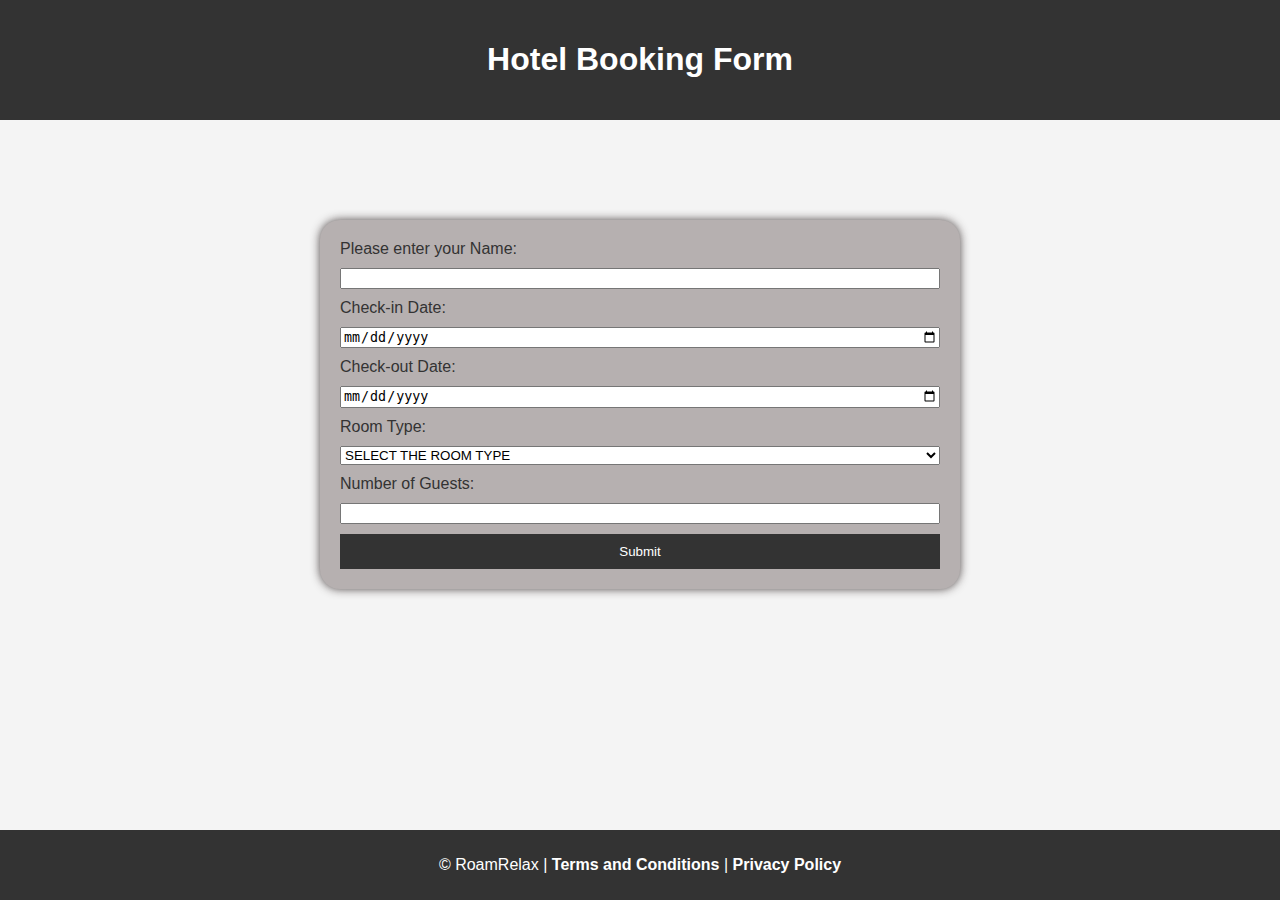
<file: confirm.html>
<!DOCTYPE html>
<html lang="en">

<head>
    <meta charset="UTF-8">
    <meta name="viewport" content="width=device-width, initial-scale=1.0">
    <title>RoamRelax | Confirm</title>
    <link rel="stylesheet" href="confirm.css">
    <link rel="icon" href="https://www.trivago.in/_static/images/ValueProposition/SaveDesktop.svg" type="image/png">
</head>

<body>

    <header>
        <h1>Hotel Booking Form</h1>
    </header>

    <section>
        <form action="confirmation.html" method="post">
            <label for="guestName">Please enter your Name:</label>
            <input type="text" id="guestName" name="guestName" required>

            <label for="checkInDate">Check-in Date:</label>
            <input type="date" id="checkInDate" name="checkInDate" required>

            <label for="checkOutDate">Check-out Date:</label>
            <input type="date" id="checkOutDate" name="checkOutDate" required>

            <label for="roomType">Room Type:</label>
            <select id="roomType" name="roomType" required>
                <option value="standard">SELECT THE ROOM TYPE</option>
                <option value="standard">Standard Room</option>
                <option value="standard">Double Room</option>
                <option value="standard">Twin Room</option>
                <option value="standard">Suite</option>
                <option value="deluxe">Deluxe Room</option>
                <option value="deluxe">Executive Room</option>
                <option value="deluxe">Family Room</option>
                <option value="deluxe">Adjoining or Connecting Rooms</option>
                <option value="deluxe">Penthouse Suite</option>
                <option value="deluxe">Honeymoon Suite</option>
                <option value="deluxe">Accessible Room</option>
                <option value="deluxe">Cabana or Poolside Room</option>
                <option value="deluxe">Jacuzzi or Spa Room</option>
                <option value="deluxe">Pet-Friendly Room</option>
                <option value="deluxe">Extended Stay Room</option>
                <!-- Add more options as needed -->
            </select>

            <label for="numGuests">Number of Guests:</label>
            <input type="number" id="numGuests" name="numGuests" min="1" required>

            <button type="submit">Submit</button>
        </form>
    </section>

    <footer>
        <p>&copy; RoamRelax | <a href="index.html">Terms and Conditions</a> | <a href="index.html">Privacy Policy</a>
        </p>
    </footer>

</body>

</html>
</file>
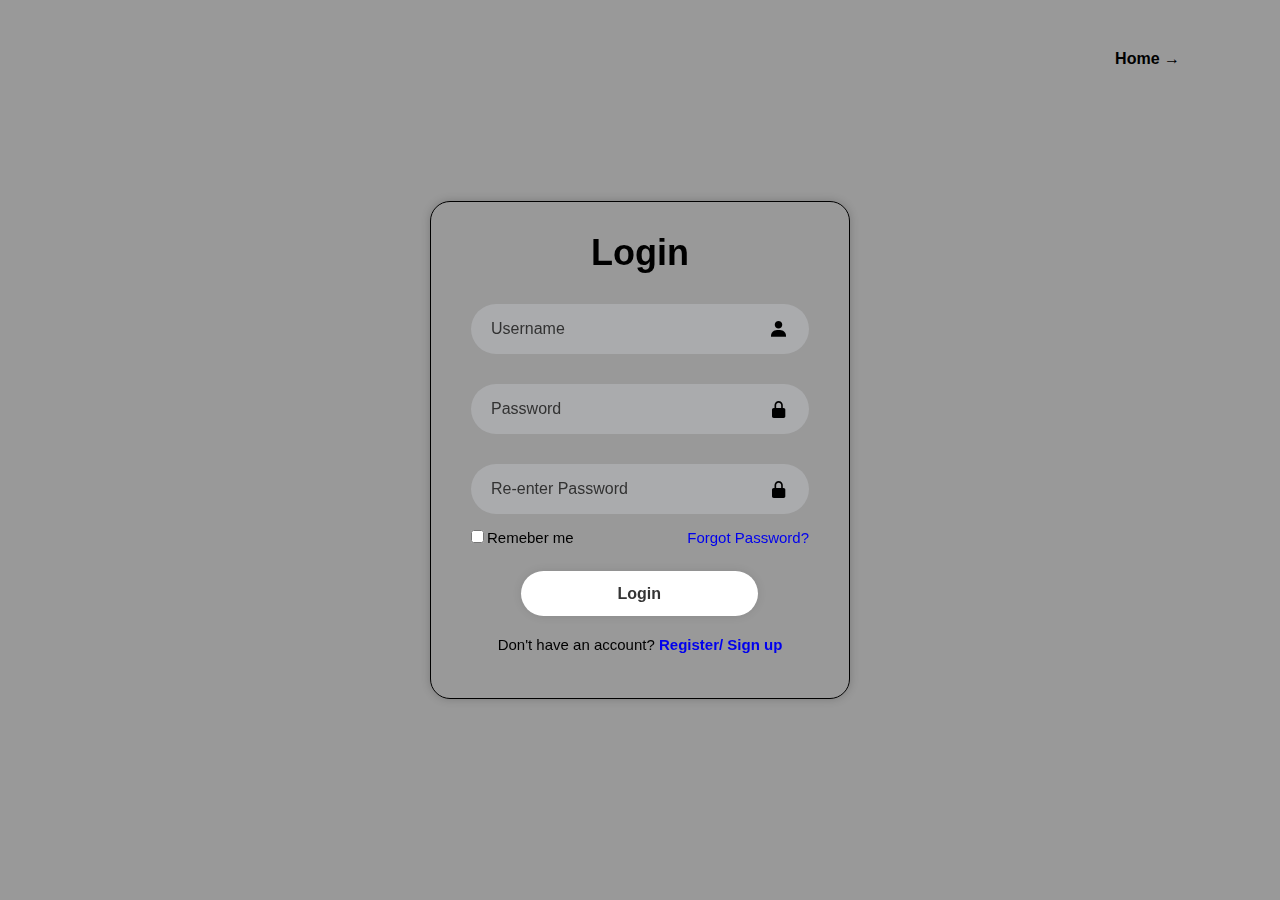
<file: login.html>
<!DOCTYPE html>
<html lang="en">

<head>
    <meta charset="UTF-8" />
    <meta name="viewport" content="width=device-width, initial-scale=1.0" />
    <title>Book your hotel room now | Login</title>
    <link rel="icon" href="/images/logo.png" type="image/icon type" />
    <link rel="stylesheet" href="login.css" />
    <link href="https://unpkg.com/boxicons@2.1.4/css/boxicons.min.css" rel="stylesheet" />
</head>

<body>
    <div class="home">
        <a href="index.html">Home &#x2192;</a>
    </div>
    <div class="wrapper">
        <form action="">
            <h1>Login</h1>
            <div class="input-box">
                <input type="text" placeholder="Username" required />
                <i class="bx bxs-user"></i>
            </div>
            <div class="input-box">
                <input type="password" placeholder="Password" required />
                <i class="bx bxs-lock-alt"></i>
            </div>
            <div class="input-box">
                <input type="password" placeholder="Re-enter Password" required />
                <i class="bx bxs-lock-alt"></i>
            </div>
            <div class="remember-forgot">
                <label><input type="checkbox" />Remeber me</label>
                <a href="#">Forgot Password?</a>
            </div>
            <button type="submit" class="btn">Login</button>
            <div class="register">
                <p>
                    Don't have an account?
                    <a href="signup.html">Register/ Sign up</a>
                </p>
            </div>
        </form>
    </div>
</body>

</html>
</file>
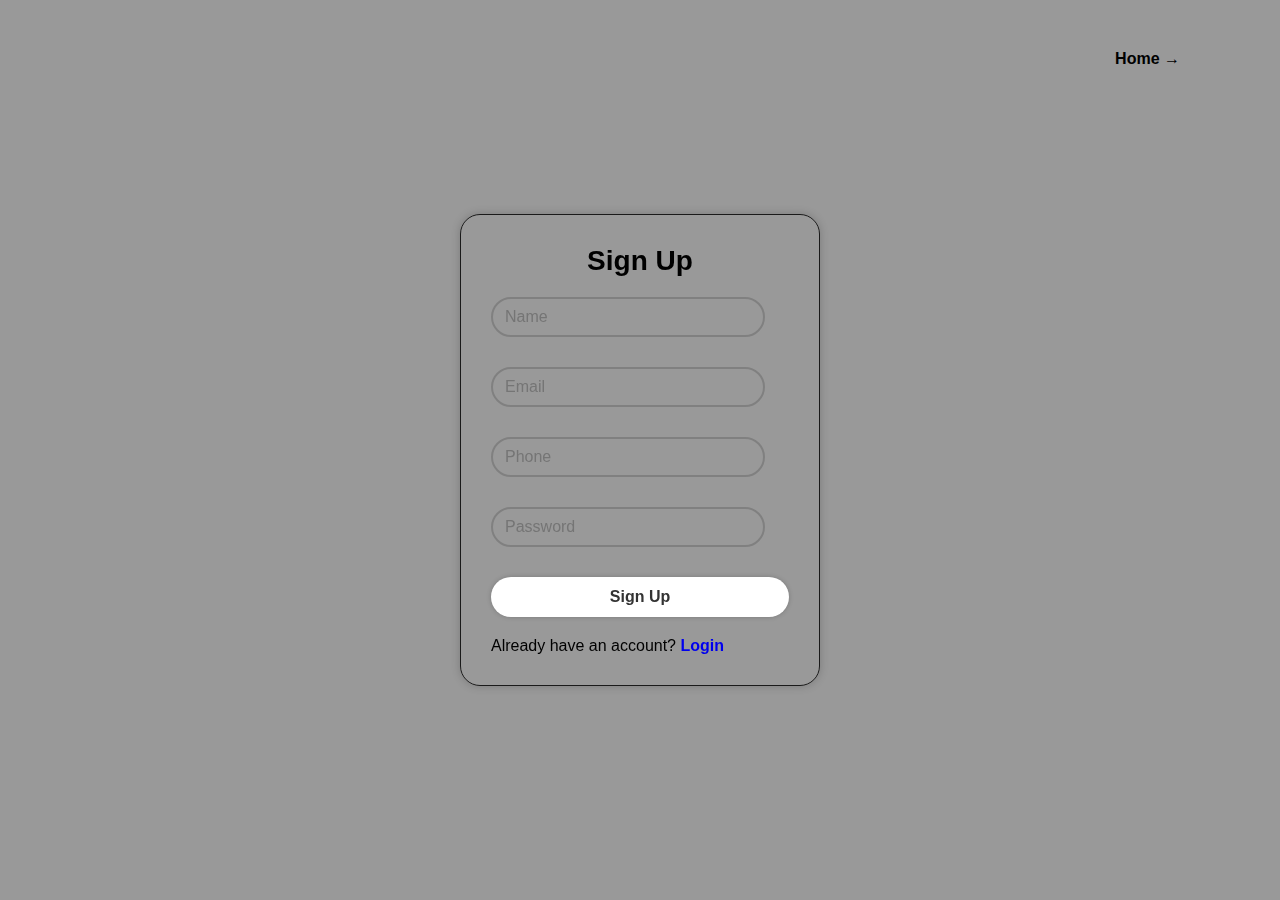
<file: signup.html>
<!DOCTYPE html>
<html lang="en">

<head>
    <meta charset="UTF-8">
    <title>Sign Up</title>
    <link rel="stylesheet" href="login.css">
</head>

<body>
    <div class="home">
        <a href="index.html">Home &#x2192;</a>
    </div>
    <div class="container">
        <form class="signup-form" action="/login.html" method="POST">
            <h2>Sign Up</h2>
            <div class="form-group">
                <input type="text" id="name" name="name" placeholder="Name" required>
            </div>
            <div class="form-group">
                <input type="email" id="email" name="email" placeholder="Email" required>
            </div>
            <div class="form-group">
                <input type="tel" id="phone" name="phone" placeholder="Phone" required>
            </div>
            <div class="form-group">
                <input type="password" id="password" name="password" placeholder="Password" required>
            </div>
            <div class="form-group">
                <button type="submit" id="submit">Sign Up</button>
            </div>
        </form>
        <div class="register">
            <p>
                Already have an account?
                <a href="login.html">Login</a>
            </p>
        </div>
    </div>
    <script>
        document.querySelector('.signup-form').addEventListener('submit', function (event) {
            event.preventDefault(); // Prevents the form from being submitted

            // Perform your action here (for example, showing an alert)
            alert('Form submitted!');
        });
    </script>
</body>

</html>
</file>
<file: confirm.css>
body {
    font-family: 'Arial', sans-serif;
    margin: 0;
    padding: 0;
    background-color: #f4f4f4;
    color: #333;
}

header {
    background-color: #333;
    color: #fff;
    padding: 20px;
    text-align: center;
}

section {
    max-width: 600px;
    margin: 100px auto;
    background-color: #b6b0b0;
    padding: 20px;
    box-shadow: 0 0 10px rgb(35 25 25 / 79%);
    border-radius: 20px;
}


form {
    display: grid;
    gap: 10px;
    border-radius: 20px;
}

button {
    padding: 10px;
    background-color: #333;
    color: #fff;
    border: none;
    cursor: pointer;
}

button:hover {
    background-color: #555;
}

footer {
    background-color: #333;
    color: #fff;
    padding: 10px;
    text-align: center;
    position: absolute;
    bottom: 0;
    left: 0;
    right: 0;
}

a {
    color: #fff;
    text-decoration: none;
    font-weight: bold;
}

a:hover {
    text-decoration: underline;
}
</file>
<file: login.css>
@import url('https://fonts.googleapis.com/css2?family=Poppins:wght@300&display=swap');


* {
    margin: 0;
    padding: 0;
    box-sizing: border-box;
    font-family: 'Poppins', sans-serif;
    scroll-behavior: smooth;
}

body {
    height: 100vh;
    justify-content: center;
    align-items: center;
    min-height: 100vh;
    display: flex;
    background-color: #33333380;
}

.home {
    position: absolute;
    top: 50px;
    right: 100px;
}

.home a {
    text-decoration: none;
    color: black;
    font-weight: 900;
}

.home a:hover {
    color: blue;
}

.wrapper {
    width: 420px;
    border: 1px solid black;
    border-radius: 20px;
    padding: 30px 40px;
    backdrop-filter: blur(7px);
    box-shadow: 0 0 10px rgba(0, 0, 0, 0.2);
}

.wrapper h1 {
    font-size: 36px;
    text-align: center;
}

.wrapper .input-box {
    position: relative;
    width: 100%;
    height: 50px;
    margin: 30px 0;
}

.input-box input {
    width: 100%;
    height: 100%;
    background: transparent;
    border: none;
    outline: none;
    border-radius: 40px;
    font-size: 16px;
    color: rgb(27, 29, 29);
    padding: 20px 45px 20px 20px;
    background-color: rgba(214, 220, 225, 0.273);
}

.input-box input::placeholder {
    color: rgb(50, 50, 50);
}

.wrapper .input-box i {
    position: absolute;
    right: 20px;
    top: 50%;
    transform: translateY(-50%);
    font-size: 20px;
}

.wrapper .remember-forgot {
    display: flex;
    justify-content: space-between;
    font-size: 15px;
    margin: -15px 0 15px;
}

.remember-forgot label input {
    accent-color: white;
    margin-right: 3px;
}

.remember-forgot a {
    text-decoration: none;
}

.remember-forgot a:hover {
    text-decoration: underline;
}

.btn {
    width: 70%;
    height: 45px;
    background: white;
    border: none;
    border-radius: 40px;
    outline: none;
    margin: 10px 0 0 50px;
    box-shadow: 0 0 10px rgba(0, 0, 0, .1);
    cursor: pointer;
    font-size: 16px;
    color: #343434;
    font-weight: 600;
}

.wrapper .register {
    font-size: 15px;
    text-align: center;
    margin: 20px 0 15px;
}

.register p a {
    text-decoration: none;
    font-weight: 600;
}

.register p a:hover {
    text-decoration: underline;
}


/* <--------------------------------- Signup css --------------------------------------------------------> */

* {
    margin: 0;
    padding: 0;
    box-sizing: border-box;
    font-family: Arial, sans-serif;
}

body {
    display: flex;
    justify-content: center;
    align-items: center;
    height: 100vh;
    /* background: url('/images/bckgrndlogin.jpg') no-repeat; */
    background-size: cover;
    font-size: 16px;
    color: black;
}

.container {
    width: 360px;
    background: transparent;
    backdrop-filter: blur(30px);
    box-shadow: 0 0 10px rgba(0, 0, 0, 0.2);
    border-radius: 20px;
    padding: 30px;
    border: 1px solid rgba(0, 0, 0, 0.829);
}

.container h2 {
    font-size: 28px;
    text-align: center;
    margin-bottom: 20px;
}

.form-group {
    margin-bottom: 20px;
}

.form-group input {
    width: calc(100% - 24px);
    height: 40px;
    background: transparent;
    border: none;
    outline: none;
    border: 2px solid grey;
    border-radius: 20px;
    font-size: 16px;
    padding: 10px 12px;
    margin-bottom: 10px;
}

.form-group button {
    width: 100%;
    height: 40px;
    background: #fff;
    border: none;
    outline: none;
    border-radius: 20px;
    box-shadow: 0 0 5px rgba(0, 0, 0, 0.2);
    cursor: pointer;
    color: #333;
    font-weight: 600;
    font-size: 16px;
}

.login-link {
    text-align: center;
    margin-top: 20px;
}

.login-link a {
    text-decoration: none;
    font-weight: 600;
}
</file>
